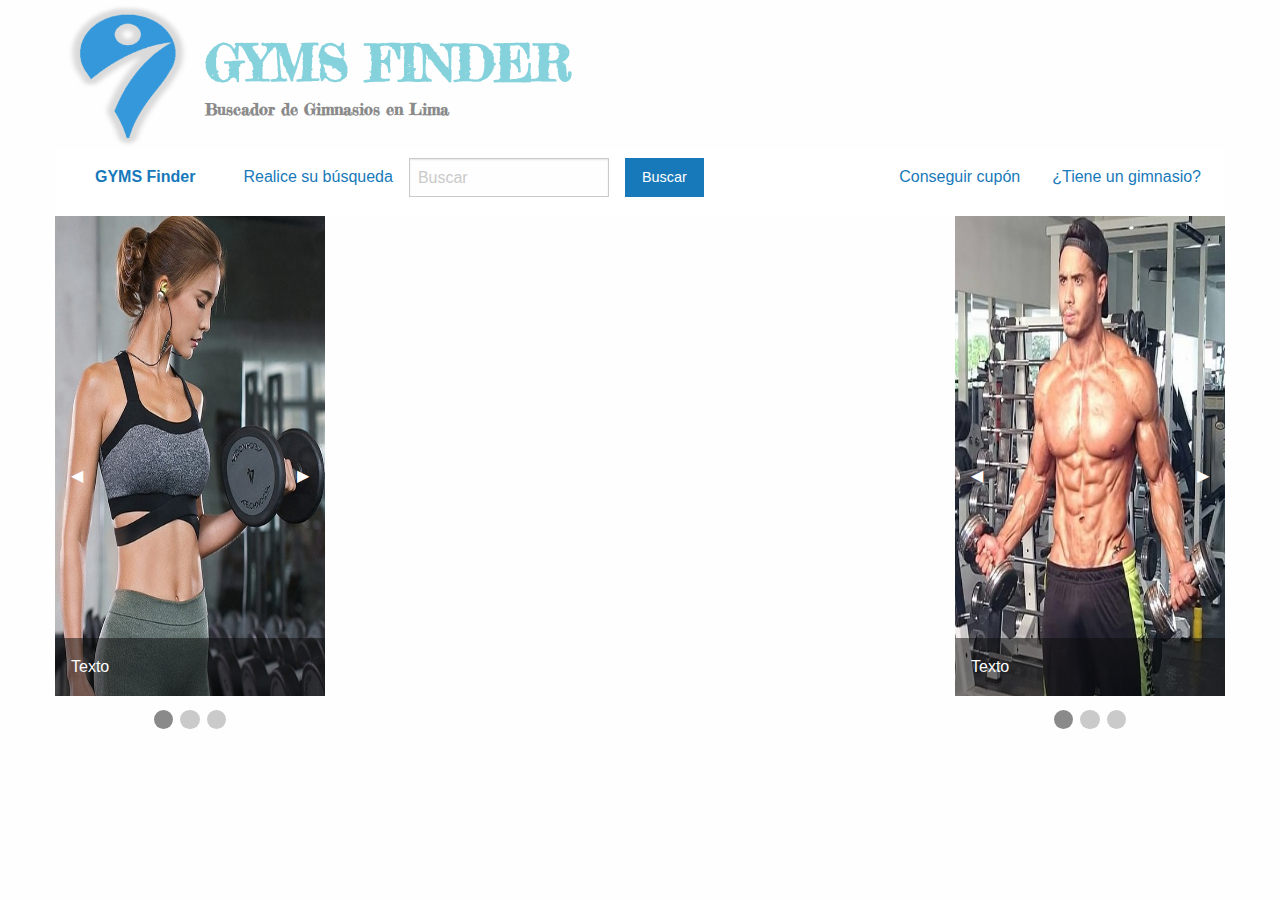
<file: index.html>
<!DOCTYPE html>
<html class="no-js" lang="es" dir="ltr">
<head>
    <meta charset="UTF-8">
    <meta name="viewport" content="width=device-width, initial-scale=1.0">
    <meta http-equiv="X-UA-Compatible" content="ie=edge">
    <title>Proyecto</title>
    <link rel="stylesheet" href="css/foundation.css">
    <link rel="stylesheet" href="css/app.css">
</head>
<body>

  <div class="grid-container">

    <header class="texto"><!-- Header -->
      <img  src="img/Logo.png" alt="" class="logo">
      <div class="titulo">
        <h1 id="stilo" class="text">GYMS FINDER</h1>
        <span class="text subheader">Buscador de Gimnasios en Lima</span>
      </div>
    </header><!-- Header -->

    <div class="top-bar barra"><!-- Top bar -->
      <div class="top-bar-left">
        <ul class="dropdown menu" data-dropdown-menu>
          <li class="menu-text index"><a href="index.html">GYMS Finder</a></li>
          <li><a href="#">Realice su búsqueda</a></li>
          <li>
            <div>
              <ul class="menu">
                <li><input type="search" placeholder="Buscar"></li>
                <li><button type="button" class="button">Buscar</button></li>
              </ul>
            </div>
          </li>
          <li class="top-bar-right"><a href="#">Conseguir cupón</a></li>
          <li><a href="#">¿Tiene un gimnasio?</a></li>
        </ul>
      </div>
    </div><!-- Top bar -->

    <div class="grid-x grid-padding-x"><!-- grid -->
      <section class="large-3 medium-3 cell"><!-- Sección izquierda -->
        <div class="orbit" role="region" aria-label="Gimnasio" data-orbit data-options="animInFromLeft:fade-in; animInFromRight:fade-in; animOutToLeft:fade-out; animOutToRight:fade-out;">
         <div class="orbit-wrapper">
          <div class="orbit-controls">
            <button class="orbit-previous"><span class="show-for-sr">Diapositiva anterior</span>&#9664;&#xFE0E;</button>
            <button class="orbit-next"><span class="show-for-sr">Siguiente diapositiva</span>&#9654;&#xFE0E;</button>
          </div>
          <ul class="orbit-container">
            <li class="is-active orbit-slide">
              <figure class="orbit-figure">
                <img class="orbit-image img-h" src="img/Modelos/chica1.jpg" alt="Space">
                <figcaption class="orbit-caption">Texto</figcaption>
              </figure>
            </li>
            <li class="orbit-slide">
              <figure class="orbit-figure">
                <img class="orbit-image img-h" src="img/Modelos/chica2.jpg" alt="Space">
                <figcaption class="orbit-caption">Texto</figcaption>
              </figure>
            </li>
            <li class="orbit-slide">
              <figure class="orbit-figure">
                <img class="orbit-image img-h" src="img/Modelos/chica3.png" alt="Space">
                <figcaption class="orbit-caption">Texto</figcaption>
              </figure>
            </li>
          </ul>
        </div>
        <nav class="orbit-bullets">
          <button class="is-active" data-slide="0"><span class="show-for-sr">Detalles de la primera diapositiva.</span><span class="show-for-sr">Diapositiva actual</span></button>
          <button data-slide="1"><span class="show-for-sr">Detalles de la segunda diapositiva.</span></button>
          <button data-slide="2"><span class="show-for-sr">Detalles de la primera diapositiva.</span></button>
        </nav>
      </div>
    </section><!-- Sección izquierda -->

    <main class="large-6 medium-6 cell"><!-- Sección principal -->

    </main><!-- Sección principal -->

    <section class="large-3 medium-3 cell"><!-- Sección derecha -->
      <div class="orbit" role="region" aria-label="Gimnasio" data-orbit data-options="animInFromLeft:fade-in; animInFromRight:fade-in; animOutToLeft:fade-out; animOutToRight:fade-out;">
        <div class="orbit-wrapper">
          <div class="orbit-controls">
            <button class="orbit-previous"><span class="show-for-sr">Diapositiva anterior</span>&#9664;&#xFE0E;</button>
            <button class="orbit-next"><span class="show-for-sr">Siguiente diapositiva</span>&#9654;&#xFE0E;</button>
          </div>
          <ul class="orbit-container">
            <li class="is-active orbit-slide">
              <figure class="orbit-figure">
                <img class="orbit-image img-h" src="img/Modelos/chico1.jpeg" alt="Space">
                <figcaption class="orbit-caption">Texto</figcaption>
              </figure>
            </li>
            <li class="orbit-slide">
              <figure class="orbit-figure">
                <img class="orbit-image img-h" src="img/Modelos/chico2.jpg" alt="Space">
                <figcaption class="orbit-caption">Texto</figcaption>
              </figure>
            </li>
            <li class="orbit-slide">
              <figure class="orbit-figure">
                <img class="orbit-image img-h" src="img/Modelos/chico3.jpg" alt="Space">
                <figcaption class="orbit-caption">Texto</figcaption>
              </figure>
            </li>
          </ul>
        </div>
        <nav class="orbit-bullets">
          <button class="is-active" data-slide="0"><span class="show-for-sr">Detalles de la primera diapositiva.</span><span class="show-for-sr">Diapositiva actual</span></button>
          <button data-slide="1"><span class="show-for-sr">Detalles de la primera diapositiva.</span></button>
          <button data-slide="2"><span class="show-for-sr">Detalles de la tercera diapositiva.</span></button>
        </nav>
      </div>
   </section><!-- Sección derecha -->
  </div><!-- grid -->

  <script src="js/vendor/jquery.js"></script>
  <script src="js/vendor/what-input.js"></script>
  <script src="js/vendor/foundation.js"></script>
  <script src="js/app.js"></script>
</body>
</html>
</file>
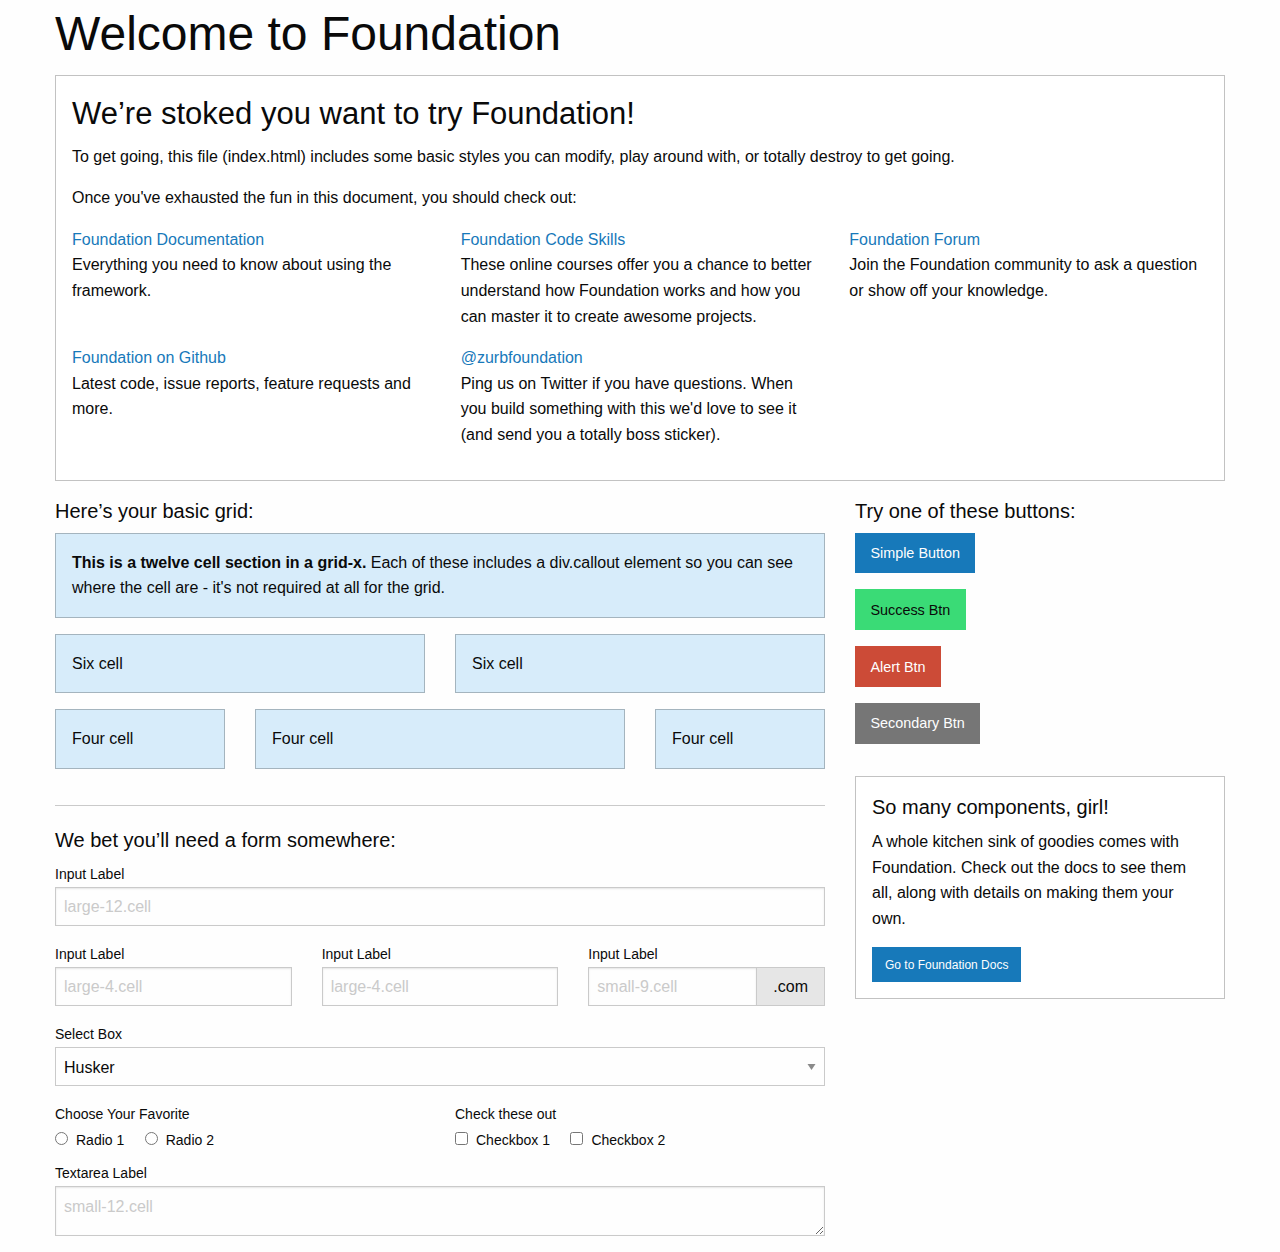
<file: demo.html>
<!doctype html>
<html class="no-js" lang="en" dir="ltr">
  <head>
    <meta charset="utf-8">
    <meta http-equiv="x-ua-compatible" content="ie=edge">
    <meta name="viewport" content="width=device-width, initial-scale=1.0">
    <title>Foundation for Sites</title>
    <link rel="stylesheet" href="css/foundation.css">
    <link rel="stylesheet" href="css/app.css">
  </head>
  <body>
    <div class="grid-container">
      <div class="grid-x grid-padding-x">
        <div class="large-12 cell">
          <h1>Welcome to Foundation</h1>
        </div>
      </div>

      <div class="grid-x grid-padding-x">
        <div class="large-12 cell">
          <div class="callout">
            <h3>We&rsquo;re stoked you want to try Foundation! </h3>
            <p>To get going, this file (index.html) includes some basic styles you can modify, play around with, or totally destroy to get going.</p>
            <p>Once you've exhausted the fun in this document, you should check out:</p>
            <div class="grid-x grid-padding-x">
              <div class="large-4 medium-4 cell">
                <p><a href="http://foundation.zurb.com/docs">Foundation Documentation</a><br />Everything you need to know about using the framework.</p>
              </div>
              <div class="large-4 medium-4 cell">
                <p><a href="http://zurb.com/university/code-skills">Foundation Code Skills</a><br />These online courses offer you a chance to better understand how Foundation works and how you can master it to create awesome projects.</p>
              </div>
              <div class="large-4 medium-4 cell">
                <p><a href="http://foundation.zurb.com/forum">Foundation Forum</a><br />Join the Foundation community to ask a question or show off your knowledge.</p>
              </div>
            </div>
            <div class="grid-x grid-padding-x">
              <div class="large-4 medium-4 medium-push-2 cell">
                <p><a href="http://github.com/zurb/foundation">Foundation on Github</a><br />Latest code, issue reports, feature requests and more.</p>
              </div>
              <div class="large-4 medium-4 medium-pull-2 cell">
                <p><a href="https://twitter.com/ZURBfoundation">@zurbfoundation</a><br />Ping us on Twitter if you have questions. When you build something with this we'd love to see it (and send you a totally boss sticker).</p>
              </div>
            </div>
          </div>
        </div>
      </div>

      <div class="grid-x grid-padding-x">
        <div class="large-8 medium-8 cell">
          <h5>Here&rsquo;s your basic grid:</h5>
          <!-- Grid Example -->

          <div class="grid-x grid-padding-x">
            <div class="large-12 cell">
              <div class="primary callout">
                <p><strong>This is a twelve cell section in a grid-x.</strong> Each of these includes a div.callout element so you can see where the cell are - it's not required at all for the grid.</p>
              </div>
            </div>
          </div>
          <div class="grid-x grid-padding-x">
            <div class="large-6 medium-6 cell">
              <div class="primary callout">
                <p>Six cell</p>
              </div>
            </div>
            <div class="large-6 medium-6 cell">
              <div class="primary callout">
                <p>Six cell</p>
              </div>
            </div>
          </div>
          <div class="grid-x grid-padding-x">
            <div class="large-3 medium-3 small-4 cell">
              <div class="primary callout">
                <p>Four cell</p>
              </div>
            </div>
            <div class="large-6 medium-6 small-4 cell">
              <div class="primary callout">
                <p>Four cell</p>
              </div>
            </div>
            <div class="large-3 medium-3 small-4 cell">
              <div class="primary callout">
                <p>Four cell</p>
              </div>
            </div>
          </div>

          <hr />

          <h5>We bet you&rsquo;ll need a form somewhere:</h5>
          <form>
            <div class="grid-x grid-padding-x">
              <div class="large-12 cell">
                <label>Input Label</label>
                <input type="text" placeholder="large-12.cell" />
              </div>
            </div>
            <div class="grid-x grid-padding-x">
              <div class="large-4 medium-4 cell">
                <label>Input Label</label>
                <input type="text" placeholder="large-4.cell" />
              </div>
              <div class="large-4 medium-4 cell">
                <label>Input Label</label>
                <input type="text" placeholder="large-4.cell" />
              </div>
              <div class="large-4 medium-4 cell">
                <div class="grid-x">
                  <label>Input Label</label>
                  <div class="input-group">
                    <input type="text" placeholder="small-9.cell" class="input-group-field" />
                    <span class="input-group-label">.com</span>
                  </div>
                </div>
              </div>
            </div>
            <div class="grid-x grid-padding-x">
              <div class="large-12 cell">
                <label>Select Box</label>
                <select>
                  <option value="husker">Husker</option>
                  <option value="starbuck">Starbuck</option>
                  <option value="hotdog">Hot Dog</option>
                  <option value="apollo">Apollo</option>
                </select>
              </div>
            </div>
            <div class="grid-x grid-padding-x">
              <div class="large-6 medium-6 cell">
                <label>Choose Your Favorite</label>
                <input type="radio" name="pokemon" value="Red" id="pokemonRed"><label for="pokemonRed">Radio 1</label>
                <input type="radio" name="pokemon" value="Blue" id="pokemonBlue"><label for="pokemonBlue">Radio 2</label>
              </div>
              <div class="large-6 medium-6 cell">
                <label>Check these out</label>
                <input id="checkbox1" type="checkbox"><label for="checkbox1">Checkbox 1</label>
                <input id="checkbox2" type="checkbox"><label for="checkbox2">Checkbox 2</label>
              </div>
            </div>
            <div class="grid-x grid-padding-x">
              <div class="large-12 cell">
                <label>Textarea Label</label>
                <textarea placeholder="small-12.cell"></textarea>
              </div>
            </div>
          </form>
        </div>

        <div class="large-4 medium-4 cell">
          <h5>Try one of these buttons:</h5>
          <p><a href="#" class="button">Simple Button</a><br/>
          <a href="#" class="success button">Success Btn</a><br/>
          <a href="#" class="alert button">Alert Btn</a><br/>
          <a href="#" class="secondary button">Secondary Btn</a></p>
          <div class="callout">
            <h5>So many components, girl!</h5>
            <p>A whole kitchen sink of goodies comes with Foundation. Check out the docs to see them all, along with details on making them your own.</p>
            <a href="http://foundation.zurb.com/sites/docs/" class="small button">Go to Foundation Docs</a>
          </div>
        </div>
      </div>
    </div>

    <script src="js/vendor/jquery.js"></script>
    <script src="js/vendor/what-input.js"></script>
    <script src="js/vendor/foundation.js"></script>
    <script src="js/app.js"></script>
  </body>
</html>
</file>
<file: css/app.css>
@import url('https://fonts.googleapis.com/css?family=Fredericka+the+Great');

.texto {
  display: flex;
  align-items: center;
}

.logo{
	width: 150px;
	height: 150px;
}

#stilo {
	color: #85D2DC;
  font-size: 50px;
  margin-bottom: 0;
}

.text {
  font-family: 'Fredericka the Great', cursive;
  font-weight: bold;
}

.menu .menu-text {
  padding-top: 0;
  margin-top: 0;
}

.img-h {
  height: 480px;
}
</file>
